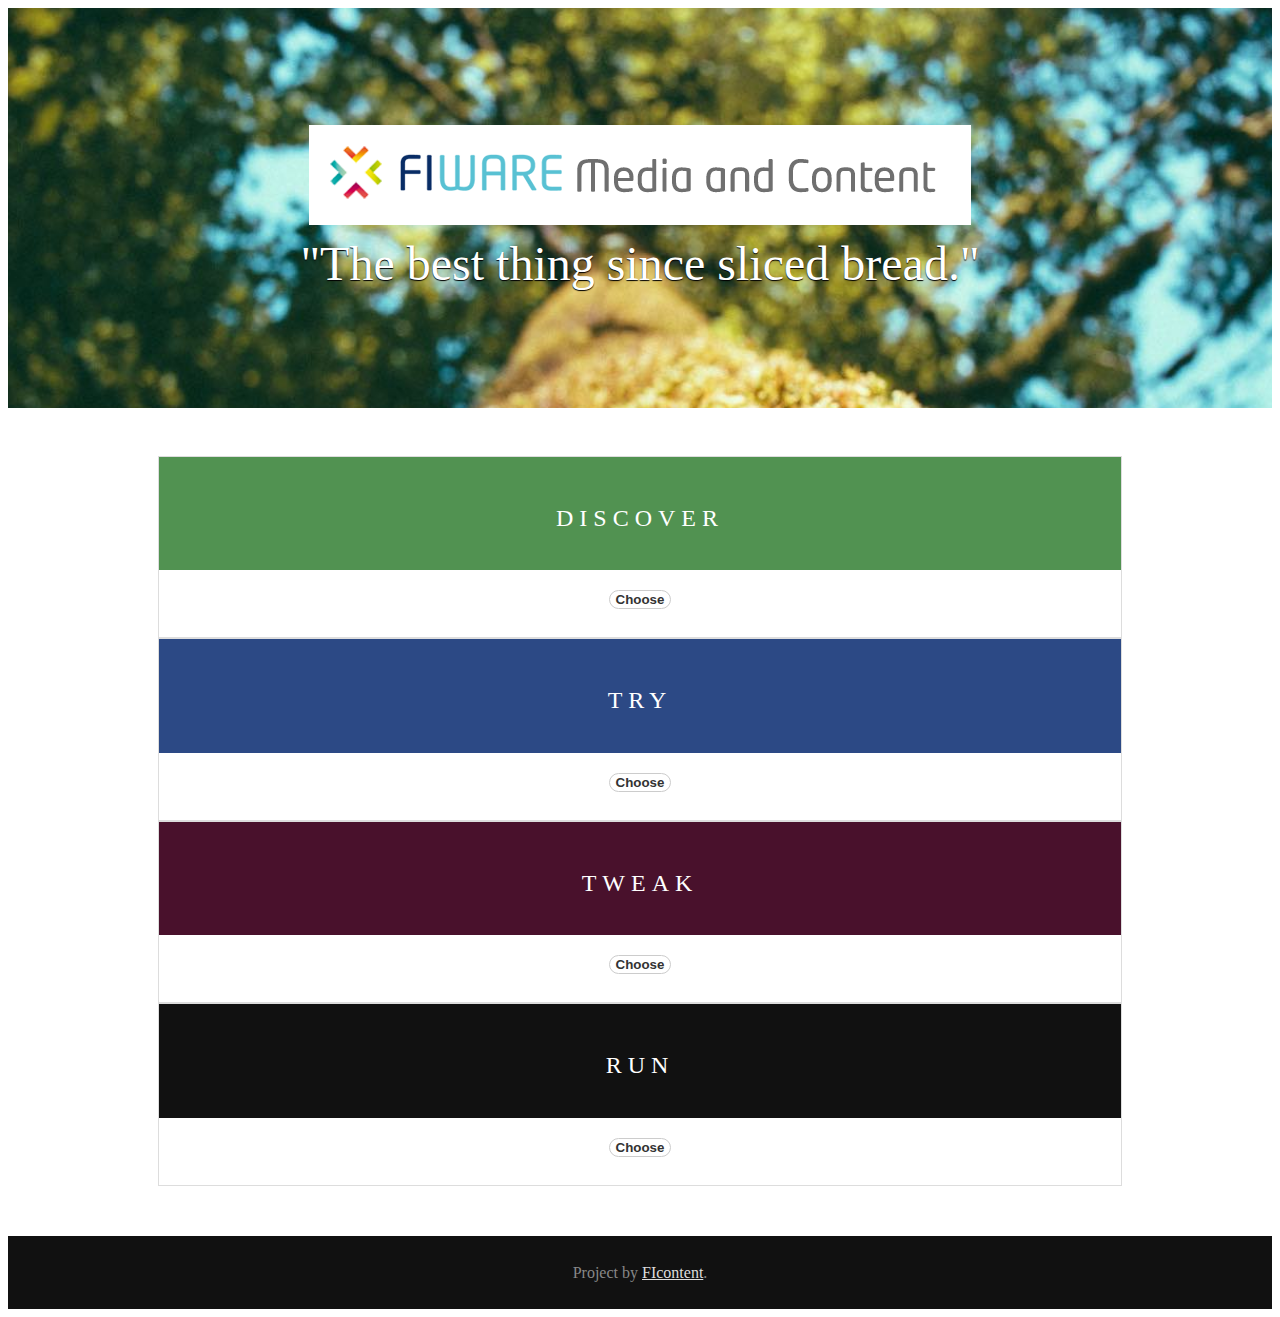
<file: index.html>
<!doctype html>
<html lang="en">
<head>
    <meta charset="utf-8">
<meta name="viewport" content="width=device-width, initial-scale=1.0">
<meta name="description" content="A layout example that shows off a responsive pricing table.">

    <title>FIC2lab &ndash; Landing Page &ndash; Pure</title>

    


<link rel="stylesheet" href="http://yui.yahooapis.com/pure/0.6.0/pure-min.css">



<!--[if lte IE 8]>
  
    <link rel="stylesheet" href="http://yui.yahooapis.com/pure/0.6.0/grids-responsive-old-ie-min.css">
  
<![endif]-->
<!--[if gt IE 8]><!-->
  
    <link rel="stylesheet" href="http://yui.yahooapis.com/pure/0.6.0/grids-responsive-min.css">
  
<!--<![endif]-->





  
    <!--[if lte IE 8]>
        <link rel="stylesheet" href="css/layouts/pricing-old-ie.css">
    <![endif]-->
    <!--[if gt IE 8]><!-->
        <link rel="stylesheet" href="css/layouts/pricing.css">
        <link rel="stylesheet" href="css/layouts/special.css">
    <!--<![endif]-->
  


    

    

</head>
<body>







<!-- <div class="pure-menu pure-menu-horizontal">
    <a href="#" class="pure-menu-heading">Your Logo</a>
    <ul class="pure-menu-list">
        <li class="pure-menu-item"><a href="#" class="pure-menu-link">Home</a></li>
        <li class="pure-menu-item pure-menu-selected"><a href="#" class="pure-menu-link">Pricing</a></li>
        <li class="pure-menu-item"><a href="#" class="pure-menu-link">Contact</a></li>
    </ul>
</div> -->



<div class="banner">
    <h1 class="banner-head">
        <img src="css/layouts/fic2lab_logo3.png" title="the mistery of the 6th logo ..." class="i2" onclick="changeImage(this)" />
        <br>
        "The best thing since sliced bread."
    </h1>
</div>

<div class="l-content">
    <div class="pricing-tables pure-g">
        <div class="pure-u-1 pure-u-md-1-4">
            <div class="pricing-table pricing-table-free loader-container">
                <div class="pricing-table-header">
                    <h2>Discover</h2>

                    <span class="pricing-table-price">
                        <span></span>
                    </span>
                </div>

                <ul class="pricing-table-list">
                    <!-- li>Browse our software solutions</li>
                    <li>Software dedicated to media &amp; content</li>
                    <li>Complement FIWARE Generic Enablers</li -->
                </ul>

                <button onclick="location.href='http://mediafi.org/catalogue/';"class="button-choose pure-button">Choose</button>
            </div>
        </div>

        <div class="pure-u-1 pure-u-md-1-4">
            <div class="pricing-table pricing-table-biz loader-container">

                <div class="pricing-table-header">
                    <h2>Try</h2>

                    <span class="pricing-table-price">
                         <span></span>
                    </span>
                </div>

                <ul class="pricing-table-list">
                    <!-- li>Use packaged servers to build your apps</li>
                    <li>Run them, on the cloud or locally</li>
                    <li>Customize server code</li -->
                </ul>

                <button onclick="location.href='try.html';" class="button-choose pure-button">Choose</button>
            </div>
        </div>

        <div class="pure-u-1 pure-u-md-1-4">
            <div class="pricing-table pricing-table-biz2 pricing-table-selected loader-container">
                <div class="pricing-table-header">
                    <h2>Tweak</h2>

                    <span class="pricing-table-price">
                        <span></span>
                    </span>
                </div>

                <ul class="pricing-table-list">
                    <!-- li>Look at example code</li>
                    <li>Change the client code</li>
                    <li>Dig into the solutions</li -->
                </ul>
                <button onclick="location.href='tweak.html';" class="button-choose pure-button">Choose</button>
            </div>
        </div>

        <div class="pure-u-1 pure-u-md-1-4">
            <div class="pricing-table pricing-table-enterprise loader-container">

                <div class="pricing-table-header">
                    <h2>Run</h2>

                    <span class="pricing-table-price">
                     <span></span>
                    </span>
                </div>

                <ul class="pricing-table-list">
                    <!-- li>Use packaged servers to build your apps</li>
                    <li>Run them, on the cloud or locally</li>
                    <li>Customize server code</li -->
                </ul>

                <button onclick="location.href='https://193.1.202.229/';" class="button-choose pure-button">Choose</button>
            </div>
        </div>


    </div> <!-- end pricing-tables -->

    <!-- div class="information pure-g">
        <div class="pure-u-1 pure-u-md-1-2">
            <div class="l-box">
                <h3 class="information-head">Get started today</h3>
                <p>
                    Lorem ipsum dolor sit amet, consectetur adipisicing elit, sed do eiusmod tempor incididunt ut labore et dolore magna aliqua. Lorem ipsum dolor sit amet, consectetur adipisicing elit, sed do eiusmod tempor incididunt ut labore et dolore magna aliqua. Ut enim ad minim veniam, quis nostrud exercitation.
                </p>
            </div>
        </div>

        <div class="pure-u-1 pure-u-md-1-2">
            <div class="l-box">
                <h3 class="information-head">Pay monthly or annually</h3>
                <p>
                    Lorem ipsum dolor sit amet, consectetur adipisicing elit, sed do eiusmod tempor incididunt ut labore et dolore magna aliqua. Ullamco laboris nisi ut aliquip ex ea commodo
                    consequat. Duis aute irure dolor in reprehenderit in voluptate velit esse.
                </p>
            </div>
        </div>

        <div class="pure-u-1 pure-u-md-1-2">
            <div class="l-box">
                <h3 class="information-head">24/7 customer support</h3>
                <p>
                    Cillum dolore eu fugiat nulla pariatur. Excepteur sint occaecat cupidatat non proident, sunt in culpa qui officia deserunt mollit anim id est laborum. Lorem ipsum dolor sit amet, consectetur adipisicing elit, sed do eiusmod tempor incididunt ut labore et dolore magna aliqua.
                </p>
            </div>
        </div>

        <div class="pure-u-1 pure-u-md-1-2">
            <div class="l-box">
                <h3 class="information-head">Cancel your plan anytime</h3>
                <p>
                    Duis aute irure dolor in reprehenderit in voluptate velit esse
                    cillum dolore eu fugiat nulla pariatur. Excepteur sint occaecat cupidatat non proident, sunt in culpa qui officia deserunt mollit anim id est laborum.
                </p>
            </div>
        </div>
    </div --> <!-- end information -->
</div> <!-- end l-content -->

<!-- <div style="position:relative; display: block;">
</div>
 -->

<div class="footer l-box">
    <p>
        Project by <a href="http://mediafi.org/">FIcontent</a>.
    </p>
</div>

<script language="javascript">
    function changeImage(elem) {
// console.log(elem.src)
        if (elem.classname == "i1") 
        {
            elem.classname = "i2";
            elem.src = "css/layouts/fic2lab_logo3.png";
        }
        else 
        {
            elem.classname = "i1";
            elem.src = "css/layouts/fic2lab_logo1.png";
        }
    }
</script>

</body>
</html>
</file>
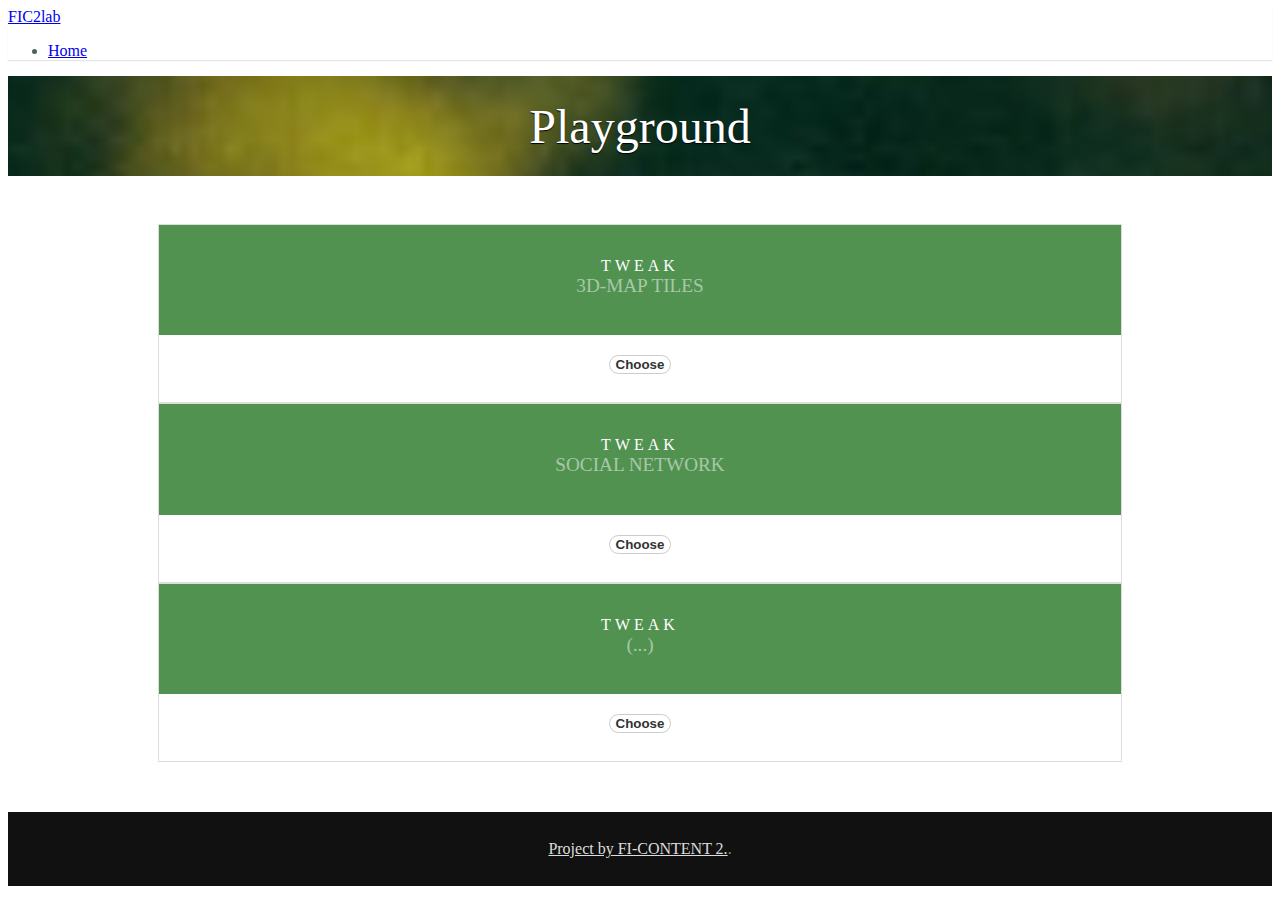
<file: 1.html>
<!doctype html>
<html lang="en">
<head>
    <meta charset="utf-8">
<meta name="viewport" content="width=device-width, initial-scale=1.0">
<meta name="description" content="A layout example that shows off a responsive pricing table.">

    <title>FIC2lab &ndash; Landing Page &ndash; Pure</title>

    


<link rel="stylesheet" href="http://yui.yahooapis.com/pure/0.6.0/pure-min.css">



<!--[if lte IE 8]>
  
    <link rel="stylesheet" href="http://yui.yahooapis.com/pure/0.6.0/grids-responsive-old-ie-min.css">
  
<![endif]-->
<!--[if gt IE 8]><!-->
  
    <link rel="stylesheet" href="http://yui.yahooapis.com/pure/0.6.0/grids-responsive-min.css">
  
<!--<![endif]-->





  
    <!--[if lte IE 8]>
        <link rel="stylesheet" href="css/layouts/pricing-old-ie.css">
    <![endif]-->
    <!--[if gt IE 8]><!-->
        <link rel="stylesheet" href="css/layouts/1.css">
        <link rel="stylesheet" href="css/layouts/special.css">
    <!--<![endif]-->
  


    

    

</head>
<body>







<div class="pure-menu pure-menu-horizontal">
    <a href="#" class="pure-menu-heading">FIC2lab</a>
    <ul class="pure-menu-list">
        <li class="pure-menu-item"><a href="/" class="pure-menu-link">Home</a></li>
        <!-- li class="pure-menu-item pure-menu-selected"><a href="#" class="pure-menu-link">Pricing</a></li>
        <li class="pure-menu-item"><a href="#" class="pure-menu-link">Contact</a></li -->
    </ul>
</div>

<div class="banner">
    <h1 class="banner-head">
        Playground
    </h1>
</div>

<div class="l-content">
    <div class="pricing-tables pure-g">
        <div class="pure-u-1 pure-u-md-1-3">
            <div class="pricing-table pricing-table-free loader-container">
                <div class="pricing-table-header">
                    <h2>Tweak</h2>

                    <span class="pricing-table-price">
                       <span>3D-Map Tiles</span>
                    </span>
                </div>

                <ul class="pricing-table-list">
                    <!-- li>Free setup</li>
                    <li>Custom sub-domain</li>
                    <li>Standard customer support</li -->
                </ul>

 <div class="loader" id="l1"></div>
                <button onclick="document.getElementById('l1').style.display = 'block'; location.href='http://playground.simple-url.com:8000/simpleXML3D';"  class="button-choose pure-button">Choose</button>
            </div>
        </div>

        <div class="pure-u-1 pure-u-md-1-3">
            <div class="pricing-table pricing-table-free pricing-table-selected loader-container">
                <div class="pricing-table-header">
                    <h2>Tweak</h2>

                    <span class="pricing-table-price">
                        <span>Social Network</span>
                    </span>
                </div>

                <ul class="pricing-table-list">
                    <!-- li>Free setup</li>
                    <li>Use your own domain</li>
                    <li>Standard customer support</li -->
                </ul>

 <div class="loader" id="l2"></div>
                <button onclick="document.getElementById('l2').style.display = 'block'; location.href='http://playground.simple-url.com:8000/ppnet';"  class="button-choose pure-button">Choose</button>
            </div>
        </div>

        <div class="pure-u-1 pure-u-md-1-3">
            <div class="pricing-table pricing-table-free">
                <div class="pricing-table-header">
                    <h2>Tweak</h2>

                    <span class="pricing-table-price">
                        <span>(...)</span>
                    </span>
                </div>

                <ul class="pricing-table-list">
                    <!-- li>Free setup</li>
                    <li>Use your own domain</li>
                    <li>Premium customer support</li -->
                </ul>

                <button class="button-choose pure-button">Choose</button>
            </div>
        </div>
    </div> <!-- end pricing-tables -->


</div> <!-- end l-content -->

<div class="footer l-box">
    <p>
        <a href="http://mediafi.org/">Project by FI-CONTENT 2.</a>.
    </p>
</div>




</body>
</html>
</file>
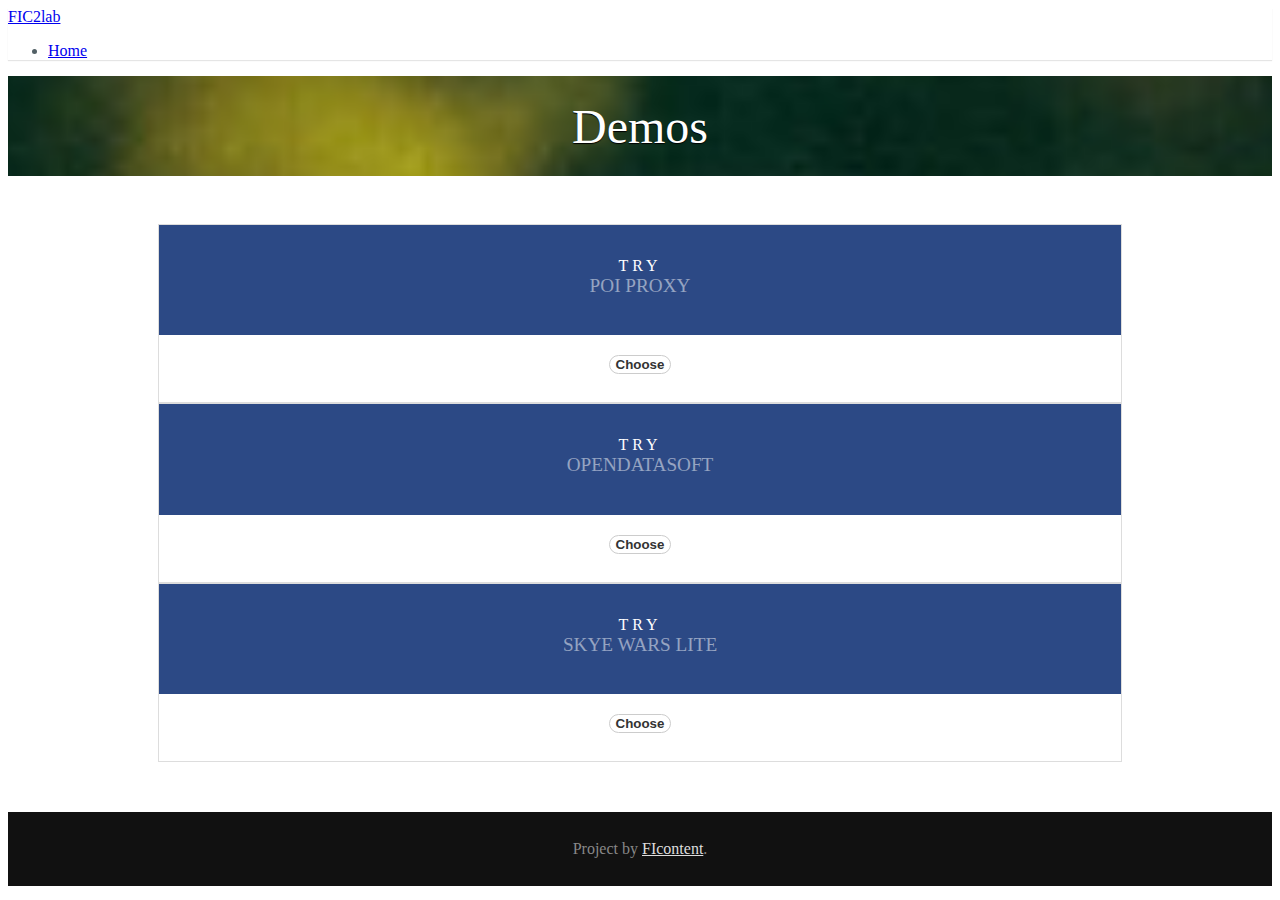
<file: try.html>
<!doctype html>
<html lang="en">
<head>
    <meta charset="utf-8">
<meta name="viewport" content="width=device-width, initial-scale=1.0">
<meta name="description" content="A layout example that shows off a responsive pricing table.">

    <title>FIC2lab - Try</title>

    


<link rel="stylesheet" href="http://yui.yahooapis.com/pure/0.6.0/pure-min.css">



<!--[if lte IE 8]>
  
    <link rel="stylesheet" href="http://yui.yahooapis.com/pure/0.6.0/grids-responsive-old-ie-min.css">
  
<![endif]-->
<!--[if gt IE 8]><!-->
  
    <link rel="stylesheet" href="http://yui.yahooapis.com/pure/0.6.0/grids-responsive-min.css">
  
<!--<![endif]-->





  
    <!--[if lte IE 8]>
        <link rel="stylesheet" href="css/layouts/pricing-old-ie.css">
    <![endif]-->
    <!--[if gt IE 8]><!-->
        <link rel="stylesheet" href="css/layouts/1.css">
        <link rel="stylesheet" href="css/layouts/special.css">
    <!--<![endif]-->
  


    

    

</head>
<body>







<div class="pure-menu pure-menu-horizontal">
    <a href="#" class="pure-menu-heading">FIC2lab</a>
    <ul class="pure-menu-list">
        <li class="pure-menu-item"><a href="/" class="pure-menu-link">Home</a></li>
        <!-- li class="pure-menu-item pure-menu-selected"><a href="#" class="pure-menu-link">Pricing</a></li>
        <li class="pure-menu-item"><a href="#" class="pure-menu-link">Contact</a></li -->
    </ul>
</div>

<div class="banner">
    <h1 class="banner-head">
        Demos
    </h1>
</div>

<div class="l-content">
    <div class="pricing-tables pure-g">
        <div class="pure-u-1 pure-u-md-1-3">
            <div class="pricing-table pricing-table-biz loader-container">
                <div class="pricing-table-header">
                    <h2>Try</h2>

                    <span class="pricing-table-price">
                       <span>POI Proxy</span>
                    </span>
                </div>

                <ul class="pricing-table-list">
                    <!-- li>Free setup</li>
                    <li>Custom sub-domain</li>
                    <li>Standard customer support</li -->
                </ul>

 <div class="loader" id="l1"></div>
                <button onclick="document.getElementById('l1').style.display = 'block'; location.href='http://app.prodevelop.es/poiproxy-client/';"  class="button-choose pure-button">Choose</button>
            </div>
        </div>

        <div class="pure-u-1 pure-u-md-1-3">
            <div class="pricing-table pricing-table-biz pricing-table-selected loader-container">
                <div class="pricing-table-header">
                    <h2>Try</h2>

                    <span class="pricing-table-price">
                        <span>OpenDataSoft</span>
                    </span>
                </div>

                <ul class="pricing-table-list">
                    <!-- li>Free setup</li>
                    <li>Use your own domain</li>
                    <li>Standard customer support</li -->
                </ul>

 <div class="loader" id="l2"></div>
                <button onclick="document.getElementById('l2').style.display = 'block'; location.href='http://opendata.brussels.be/page/home/';"  class="button-choose pure-button">Choose</button>
            </div>
        </div>

        <div class="pure-u-1 pure-u-md-1-3">
            <div class="pricing-table pricing-table-biz  loader-container">
                <div class="pricing-table-header">
                    <h2>Try</h2>

                    <span class="pricing-table-price">
                        <span>Skye Wars lite</span>
                    </span>
                </div>

                <ul class="pricing-table-list">
                    <!-- li>Free setup</li>
                    <li>Use your own domain</li>
                    <li>Premium customer support</li -->
                </ul>

 <div class="loader" id="l3"></div>
                <button onclick="document.getElementById('l3').style.display = 'block'; location.href='http://130.206.80.175/skye-wars/';"  class="button-choose pure-button">Choose</button>
            </div>
        </div>
    </div> <!-- end pricing-tables -->


</div> <!-- end l-content -->

<div class="footer l-box">
    <p>
        Project by <a href="http://mediafi.org/">FIcontent</a>.
    </p>
</div>




</body>
</html>
</file>
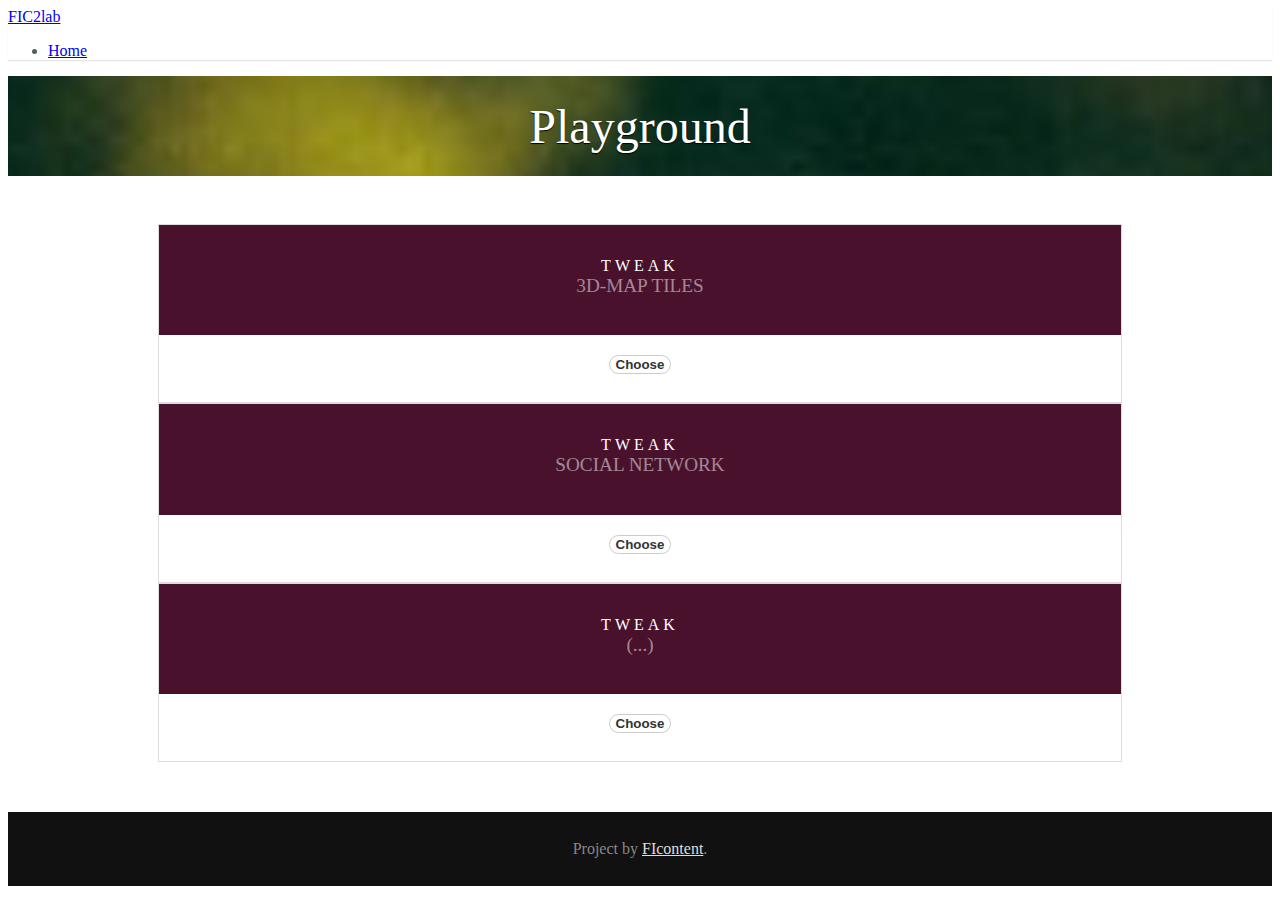
<file: tweak.html>
<!doctype html>
<html lang="en">
<head>
    <meta charset="utf-8">
<meta name="viewport" content="width=device-width, initial-scale=1.0">
<meta name="description" content="A layout example that shows off a responsive pricing table.">

    <title>FIC2lab &ndash; Landing Page &ndash; Pure</title>

    


<link rel="stylesheet" href="http://yui.yahooapis.com/pure/0.6.0/pure-min.css">



<!--[if lte IE 8]>
  
    <link rel="stylesheet" href="http://yui.yahooapis.com/pure/0.6.0/grids-responsive-old-ie-min.css">
  
<![endif]-->
<!--[if gt IE 8]><!-->
  
    <link rel="stylesheet" href="http://yui.yahooapis.com/pure/0.6.0/grids-responsive-min.css">
  
<!--<![endif]-->





  
    <!--[if lte IE 8]>
        <link rel="stylesheet" href="css/layouts/pricing-old-ie.css">
    <![endif]-->
    <!--[if gt IE 8]><!-->
        <link rel="stylesheet" href="css/layouts/1.css">
        <link rel="stylesheet" href="css/layouts/special.css">
    <!--<![endif]-->
  


    

    

</head>
<body>







<div class="pure-menu pure-menu-horizontal">
    <a href="#" class="pure-menu-heading">FIC2lab</a>
    <ul class="pure-menu-list">
        <li class="pure-menu-item"><a href="/" class="pure-menu-link">Home</a></li>
        <!-- li class="pure-menu-item pure-menu-selected"><a href="#" class="pure-menu-link">Pricing</a></li>
        <li class="pure-menu-item"><a href="#" class="pure-menu-link">Contact</a></li -->
    </ul>
</div>

<div class="banner">
    <h1 class="banner-head">
        Playground
    </h1>
</div>

<div class="l-content">
    <div class="pricing-tables pure-g">
        <div class="pure-u-1 pure-u-md-1-3">
            <div class="pricing-table pricing-table-biz2 loader-container">
                <div class="pricing-table-header">
                    <h2>Tweak</h2>

                    <span class="pricing-table-price">
                       <span>3D-Map Tiles</span>
                    </span>
                </div>

                <ul class="pricing-table-list">
                    <!-- li>Free setup</li>
                    <li>Custom sub-domain</li>
                    <li>Standard customer support</li -->
                </ul>

 <div class="loader" id="l1"></div>
                <button onclick="document.getElementById('l1').style.display = 'block'; location.href='http://playground.simple-url.com:8000/simpleXML3D';"  class="button-choose pure-button">Choose</button>
            </div>
        </div>

        <div class="pure-u-1 pure-u-md-1-3">
            <div class="pricing-table pricing-table-biz2 pricing-table-selected loader-container">
                <div class="pricing-table-header">
                    <h2>Tweak</h2>

                    <span class="pricing-table-price">
                        <span>Social Network</span>
                    </span>
                </div>

                <ul class="pricing-table-list">
                    <!-- li>Free setup</li>
                    <li>Use your own domain</li>
                    <li>Standard customer support</li -->
                </ul>

 <div class="loader" id="l2"></div>
                <button onclick="document.getElementById('l2').style.display = 'block'; location.href='http://playground.simple-url.com:8000/ppnet';"  class="button-choose pure-button">Choose</button>
            </div>
        </div>

        <div class="pure-u-1 pure-u-md-1-3">
            <div class="pricing-table pricing-table-biz2">
                <div class="pricing-table-header">
                    <h2>Tweak</h2>

                    <span class="pricing-table-price">
                        <span>(...)</span>
                    </span>
                </div>

                <ul class="pricing-table-list">
                    <!-- li>Free setup</li>
                    <li>Use your own domain</li>
                    <li>Premium customer support</li -->
                </ul>

                <button class="button-choose pure-button">Choose</button>
            </div>
        </div>
    </div> <!-- end pricing-tables -->


</div> <!-- end l-content -->

<div class="footer l-box">
    <p>
        Project by <a href="http://mediafi.org/">FIcontent</a>.
    </p>
</div>




</body>
</html>
</file>
<file: css/layouts/pricing-old-ie.css>
/*
 * -- BASE STYLES --
 * Most of these are inherited from Base, but I want to change a few.
 */

body {
    color: #526066;
}

h2,
h3 {
    letter-spacing: 0.25em;
    text-transform: uppercase;
    font-weight: 600;
}

p {
    line-height: 1.6em;
}

/*
 * -- Layout Styles --
 */

.l-content {
    margin: 0 auto;
}

.l-box {
    padding: 0.5em 2em;
}

/*
 * -- MENU STYLES --
 * Make the menu have a very faint box-shadow.
 */

.pure-menu {
    box-shadow: 0 1px 1px rgba(0,0,0, 0.10);
}

/*
 * -- BANNER --
 * The top banner with the headings. By using a combination
 * of `display: table;` and `display: table-cell;`, we can
 * vertically center the text.
 */

.banner {
    background: transparent url('http://24.media.tumblr.com/ccb268832580ac12951828a1c179de69/tumblr_mo2xbk8JUK1st5lhmo1_1280.jpg') 0 0 no-repeat fixed;
    text-align: center;
    background-size: cover;
    filter: progid:DXImageTransform.Microsoft.AlphaImageLoader(src='http://24.media.tumblr.com/ccb268832580ac12951828a1c179de69/tumblr_mo2xbk8JUK1st5lhmo1_1280.jpg', sizingMethod='scale');
    height: 200px;
    width: 100%;
    margin-bottom: 3em;
    display: table;
}

.banner-head {
    display: table-cell;
    vertical-align: middle;
    margin-bottom: 0;
    font-size: 2em;
    color: white;
    font-weight: 500;
    text-shadow: 0 1px 1px black;
}

/*
 * -- PRICING TABLE WRAPPER --
 * This element wraps up all the pricing table elements
 */

.pricing-tables,
.information {
    max-width: 980px;
    margin: 0 auto;
}

.pricing-tables {
    margin-bottom: 3.125em;
    text-align: center;
}

/*
 * -- PRICING TABLE  --
 * Every pricing table has the .pricing-table class
 */

.pricing-table {
    border: 1px solid #ddd;
    margin: 0 0.5em 2em;
    padding: 0 0 3em;
}

/*
 * -- PRICING TABLE HEADER COLORS --
 * Choose a different color based on the type of pricing table.
 */

.pricing-table-free .pricing-table-header {
    background: #519251;
}

.pricing-table-biz .pricing-table-header {
    background: #2c4985;
}

/*
 * -- PRICING TABLE HEADER --
 * By default, a header is black/white, and has some styles for its <h2> name.
 */

.pricing-table-header {
    background: #111;
    color: #fff;
}

.pricing-table-header h2 {
    margin: 0;
    padding-top: 2em;
    font-size: 1em;
    font-weight: normal;
}

/*
 * -- PRICING TABLE PRICE --
 * Styles for the price and the corresponding <span>per month</span>
 */

.pricing-table-price {
    font-size: 6em;
    margin: 0.2em 0 0;
    font-weight: 100;
}

.pricing-table-price span {
    display: block;
    text-transform: uppercase;
    font-size: 0.2em;
    padding-bottom: 2em;
    font-weight: 400;
    color: rgba(255, 255, 255, 0.5);
    *color: #fff;
}

/*
 * -- PRICING TABLE LIST --
 * Each pricing table has a <ul> which is denoted by the .pricing-table-list class
 */

.pricing-table-list {
    list-style-type: none;
    margin: 0;
    padding: 0;
    text-align: center;
}

/*
 * -- PRICING TABLE LIST ELEMENTS --
 * Styles for the individual list elements within each pricing table
 */

.pricing-table-list li {
    padding: 0.8em 0;
    background: #f7f7f7;
    border-bottom: 1px solid #e7e7e7;
}

/*
 * -- PRICING TABLE BUTTON --
 * Styles for the "Choose" button at the bottom of a pricing table.
 * This inherits from Pure Button.
 */

.button-choose {
    border: 1px solid #ccc;
    background: #fff;
    color: #333;
    border-radius: 2em;
    font-weight: bold;
    position: relative;
    bottom: -1.5em;
}

.information-head {
    color: black;
    font-weight: 500;
}

.footer {
    background: #111;
    color: #888;
    text-align: center;
}

.footer a {
    color: #ddd;
}

/*
 * -- TABLET MEDIA QUERIES --
 * On tablets, we want to slightly adjust the size of the banner
 * text and add some vertical space between the various pricing tables
 */

.banner-head {
    font-size: 4em;
}

.pricing-table {
    margin-bottom: 0;
}

/*
 * -- PHONE MEDIA QUERIES --
 * On phones, we want to reduce the height and font-size of the banner further
 */

.banner {
    height: 400px;
}

.banner-head {
    font-size: 3em;
}
</file>
<file: css/layouts/pricing.css>
/*
 * -- BASE STYLES --
 * Most of these are inherited from Base, but I want to change a few.
 */
body {
    color: #526066;
}

h2, h3 {
    letter-spacing: 0.25em;
    text-transform: uppercase;
    font-weight: 600;
}

p {
    line-height: 1.6em;
}


/*
 * -- Layout Styles --
 */
.l-content {
    margin: 0 auto;
}

.l-box {
    padding: 0.5em 2em;
}

/*
 * -- MENU STYLES --
 * Make the menu have a very faint box-shadow.
 */
.pure-menu {
    box-shadow: 0 1px 1px rgba(0,0,0, 0.10);
}


/*
 * -- BANNER --
 * The top banner with the headings. By using a combination
 * of `display: table;` and `display: table-cell;`, we can
 * vertically center the text.
 */

.banner {
    background: transparent url('back_1280.jpg') 0 0 no-repeat fixed;
    text-align: center;
    background-size: cover;
    filter: progid:DXImageTransform.Microsoft.AlphaImageLoader(src='back_1280.jpg', sizingMethod='scale');

    height: 200px;
    width: 100%;
    margin-bottom: 3em;
    display: table;
}

    .banner-head {
        display: table-cell;
        vertical-align: middle;
        margin-bottom: 0;
        font-size: 2em;
        color: white;
        font-weight: 500;
        text-shadow: 0 1px 1px black;
    }



/*
 * -- PRICING TABLE WRAPPER --
 * This element wraps up all the pricing table elements
 */
 .pricing-tables,
 .information {
    max-width: 980px;
    margin: 0 auto;
 }
.pricing-tables {
    margin-bottom: 3.125em;
    text-align: center;
}

/*
 * -- PRICING TABLE  --
 * Every pricing table has the .pricing-table class
 */
.pricing-table {
    border: 1px solid #ddd;
    margin: 0 0.5em 2em;
    padding: 0 0 3em;
}

/*
 * -- PRICING TABLE HEADER COLORS --
 * Choose a different color based on the type of pricing table.
 */
.pricing-table-free .pricing-table-header {
    background: #519251;
}

.pricing-table-biz .pricing-table-header {
    background: #2c4985;
}

.pricing-table-biz2 .pricing-table-header {
    background: #49112c;
}

/*
 * -- PRICING TABLE HEADER --
 * By default, a header is black/white, and has some styles for its <h2> name.
 */
.pricing-table-header {
    background: #111;
    color: #fff;
}
    .pricing-table-header h2 {
        margin: 0;
        padding-top: 2em;
        font-size: 1.5em;
        font-weight: normal;

    }


/*
 * -- PRICING TABLE PRICE --
 * Styles for the price and the corresponding <span>per month</span>
 */
.pricing-table-price {
    font-size: 6em;
    margin: 0.2em 0 0;
    font-weight: 100;
}
    .pricing-table-price span {
        display: block;
        text-transform: uppercase;
        font-size: 0.2em;
        padding-bottom: 2em;
        font-weight: 400;
        color: rgba(255, 255, 255, 0.5);
        *color: #fff;
    }



/*
 * -- PRICING TABLE LIST --
 * Each pricing table has a <ul> which is denoted by the .pricing-table-list class
 */
.pricing-table-list {
    list-style-type: none;
    margin: 0;
    padding: 0;
    text-align: center;
}


/*
 * -- PRICING TABLE LIST ELEMENTS --
 * Styles for the individual list elements within each pricing table
 */
.pricing-table-list li {
    padding: 0.8em 0;
    background: #f7f7f7;
    border-bottom: 1px solid #e7e7e7;
}


/*
 * -- PRICING TABLE BUTTON --
 * Styles for the "Choose" button at the bottom of a pricing table.
 * This inherits from Pure Button.
 */
.button-choose {
    border: 1px solid #ccc;
    background: #fff;
    color: #333;
    border-radius: 2em;
    font-weight: bold;
    position: relative;
    bottom: -1.5em;
}

.information-head {
    color: black;
    font-weight: 500;
}

.footer {
    background: #111;
    color: #888;
    text-align: center;
}
    .footer a {
        color: #ddd;
    }



/*
 * -- TABLET MEDIA QUERIES --
 * On tablets, we want to slightly adjust the size of the banner
 * text and add some vertical space between the various pricing tables
 */
@media(min-width: 767px) {

    .banner-head {
        font-size: 4em;
    }
    .pricing-table {
        margin-bottom: 0;
    }

}

/*
 * -- PHONE MEDIA QUERIES --
 * On phones, we want to reduce the height and font-size of the banner further
 */
@media (min-width: 480px) {
    .banner {
        height: 400px;
    }
    .banner-head {
        font-size: 3em;
    }
}
</file>
<file: css/layouts/special.css>
div.loader {
    position: absolute;
    background: url(ajax_loader_gray_512.gif);
    background-size: 200px 200px;
/*    background-color: #00ff00;
*/ top: 50px;
 left: 54px;
 display: none;
    width: 200px;
    height: 200px;
 z-index: 20;
}

div.loader-container {
    position: relative;
}
</file>
<file: css/layouts/1.css>
/*
 * -- BASE STYLES --
 * Most of these are inherited from Base, but I want to change a few.
 */
body {
    color: #526066;
}

h2, h3 {
    letter-spacing: 0.25em;
    text-transform: uppercase;
    font-weight: 600;
}

p {
    line-height: 1.6em;
}


/*
 * -- Layout Styles --
 */
.l-content {
    margin: 0 auto;
}

.l-box {
    padding: 0.5em 2em;
}

/*
 * -- MENU STYLES --
 * Make the menu have a very faint box-shadow.
 */
.pure-menu {
    box-shadow: 0 1px 1px rgba(0,0,0, 0.10);
}


/*
 * -- BANNER --
 * The top banner with the headings. By using a combination
 * of `display: table;` and `display: table-cell;`, we can
 * vertically center the text.
 */

.banner {
    background: transparent url('back_100.jpg') 0 0 no-repeat fixed;
    text-align: center;
    background-size: cover;
    filter: progid:DXImageTransform.Microsoft.AlphaImageLoader(src='back_100.jpg', sizingMethod='scale');

    height: 100px;
    width: 100%;
    margin-bottom: 3em;
    display: table;
}

    .banner-head {
        display: table-cell;
        vertical-align: middle;
        margin-bottom: 0;
        font-size: 2em;
        color: white;
        font-weight: 500;
        text-shadow: 0 1px 1px black;
    }



/*
 * -- PRICING TABLE WRAPPER --
 * This element wraps up all the pricing table elements
 */
 .pricing-tables,
 .information {
    max-width: 980px;
    margin: 0 auto;
 }
.pricing-tables {
    margin-bottom: 3.125em;
    text-align: center;
}

/*
 * -- PRICING TABLE  --
 * Every pricing table has the .pricing-table class
 */
.pricing-table {
    border: 1px solid #ddd;
    margin: 0 0.5em 2em;
    padding: 0 0 3em;
}

/*
 * -- PRICING TABLE HEADER COLORS --
 * Choose a different color based on the type of pricing table.
 */
.pricing-table-free .pricing-table-header {
    background: #519251;
}

.pricing-table-biz .pricing-table-header {
    background: #2c4985;
}


.pricing-table-biz2 .pricing-table-header {
    background: #49112c;
}

/*
 * -- PRICING TABLE HEADER --
 * By default, a header is black/white, and has some styles for its <h2> name.
 */
.pricing-table-header {
    background: #111;
    color: #fff;
}
    .pricing-table-header h2 {
        margin: 0;
        padding-top: 2em;
        font-size: 1em;
        font-weight: normal;

    }


/*
 * -- PRICING TABLE PRICE --
 * Styles for the price and the corresponding <span>per month</span>
 */
.pricing-table-price {
    font-size: 6em;
    margin: 0.2em 0 0;
    font-weight: 100;
}
    .pricing-table-price span {
        display: block;
        text-transform: uppercase;
        font-size: 0.2em;
        padding-bottom: 2em;
        font-weight: 400;
        color: rgba(255, 255, 255, 0.5);
        *color: #fff;
    }



/*
 * -- PRICING TABLE LIST --
 * Each pricing table has a <ul> which is denoted by the .pricing-table-list class
 */
.pricing-table-list {
    list-style-type: none;
    margin: 0;
    padding: 0;
    text-align: center;
}


/*
 * -- PRICING TABLE LIST ELEMENTS --
 * Styles for the individual list elements within each pricing table
 */
.pricing-table-list li {
    padding: 0.8em 0;
    background: #f7f7f7;
    border-bottom: 1px solid #e7e7e7;
}


/*
 * -- PRICING TABLE BUTTON --
 * Styles for the "Choose" button at the bottom of a pricing table.
 * This inherits from Pure Button.
 */
.button-choose {
    border: 1px solid #ccc;
    background: #fff;
    color: #333;
    border-radius: 2em;
    font-weight: bold;
    position: relative;
    bottom: -1.5em;
}

.information-head {
    color: black;
    font-weight: 500;
}

.footer {
    background: #111;
    color: #888;
    text-align: center;
}
    .footer a {
        color: #ddd;
    }



/*
 * -- TABLET MEDIA QUERIES --
 * On tablets, we want to slightly adjust the size of the banner
 * text and add some vertical space between the various pricing tables
 */
@media(min-width: 767px) {

    .banner-head {
        font-size: 4em;
    }
    .pricing-table {
        margin-bottom: 0;
    }

}

/*
 * -- PHONE MEDIA QUERIES --
 * On phones, we want to reduce the height and font-size of the banner further
 */
@media (min-width: 480px) {
    .banner {
        height: 100px;
    }
    .banner-head {
        font-size: 3em;
    }
}
</file>
